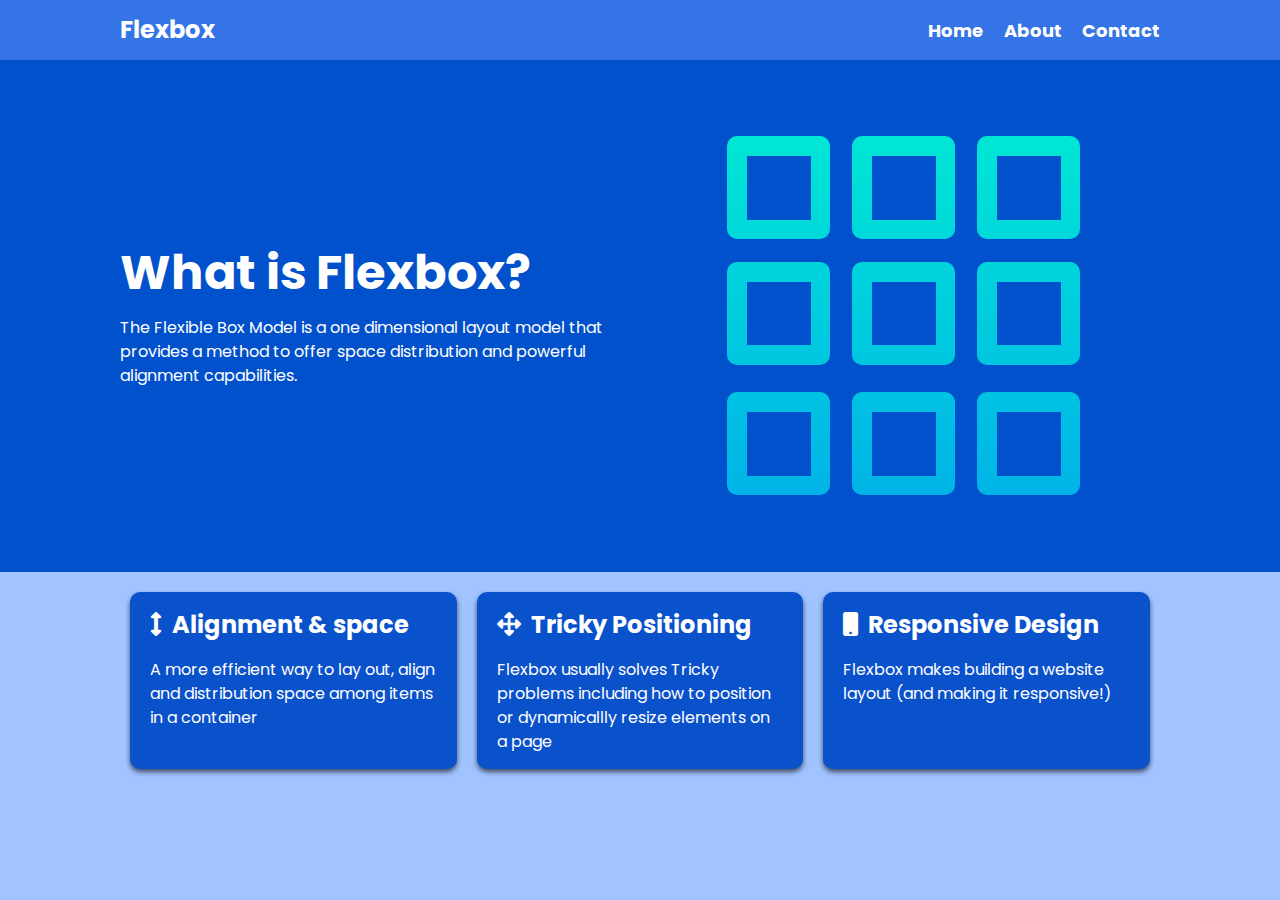
<file: index.html>
<!DOCTYPE html>
<html lang="en">
<head>
 <meta charset="UTF-8">
 <meta http-equiv="X-UA-Compatible" content="IE=edge">
 <meta name="viewport" content="width=device-width, initial-scale=1.0">
 <link rel="stylesheet" href="https://pro.fontawesome.com/releases/v5.10.0/css/all.css"/>
 <link rel="stylesheet" href="style.css">
 <title>Flexbox Crash Course</title>
</head>
<body>
 <nav class="navbar">
  <div class="container">
   <div class="logo">Flexbox</div>
   <ul class="nav">
    <li><a href="#">Home</a></li>
    <li><a href="#">About</a></li>
    <li><a href="#">Contact</a></li>
   </ul>
  </div>
 </nav>
 
<header class="header">
 <div class="container">
  <div>
   <h1>What is Flexbox?</h1>
   <p>
    The Flexible Box Model is a one dimensional layout model that provides a method to offer space distribution and powerful alignment capabilities.
   </p>
  </div>
<img src="grid.svg" alt="">
 </div>
</header>

<section class="boxes">
 <div class="container">
  <div class="box">
   <h2><i class="fas fa-arrows-alt-v"></i>Alignment & space</h2>
   <p>
    A more efficient way to lay out, align and distribution space among items in a container
   </p>
  </div>

    <div class="box">
     <h2><i class="fas fa-arrows-alt"></i>Tricky Positioning</h2>
     <p>
      Flexbox usually solves Tricky problems including how to position or dynamicallly resize elements on a page
     </p>
    </div>

      <div class="box">
       <h2><i class="fas fa-mobile"></i>Responsive Design</h2>
       <p>
       Flexbox makes building a website layout (and making it responsive!)
       </p>
      </div>
 </div>
</section>


</body>
</html>
</file>
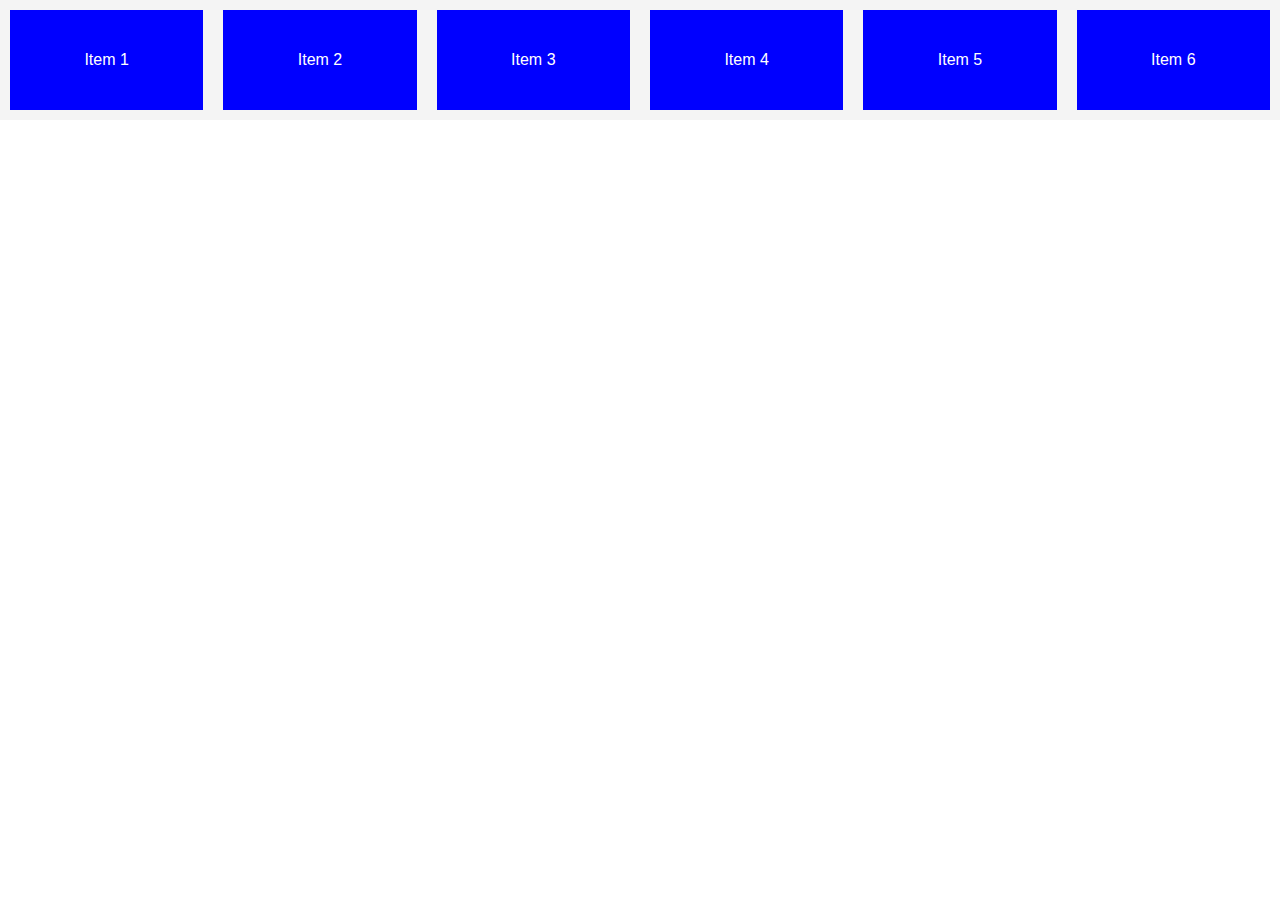
<file: Flexbox_Testing.html>
<!DOCTYPE html>
<html lang="en">
<head>
 <meta charset="UTF-8">
 <meta http-equiv="X-UA-Compatible" content="IE=edge">
 <meta name="viewport" content="width=device-width, initial-scale=1.0">
 <link rel="stylesheet" href="Flexbox_testing_style.css"/>
 <title>Flexbox Testing</title>
</head>
<body>
 <!-- <h1>Hello Flexbox</h1> -->

 <div class="flex_container">
  <div class="item">Item 1</div>
  <div class="item">Item 2</div>
  <div class="item">Item 3</div>
   <div class="item">Item 4</div>
   <div class="item">Item 5</div>
   <div class="item">Item 6</div>
 </div>

</body>
</html>
</file>
<file: style.css>
@import url('https://fonts.googleapis.com/css2?family=Poppins:wght@400;700&display=swap');

* {
  box-sizing: border-box;
  margin: 0;
  padding: 0;
}
body {
  font-family: Poppins, sans-serif;
  font-size: 16px;
  line-height: 1.5;
  color: #333;
  background: #a1c3ff;
}
img {
  max-width: 100%;
}
h1,
h2 {
  margin-bottom: 15px;
}
ul {
  list-style-type: none;
}
.container {
  max-width: 1100px;
  margin: 0 auto;
  padding: 0 30px;
}

.navbar {
  background: #3474e6;
  color: #fff;
  height: 60px;
}

.navbar .logo {
  font-size: x-large;
  font-weight: bold;
}
.navbar a {
  color: #fff;
  text-decoration: none;
  font-size: 18px;
  font-weight: bold;
}
.navbar a:hover {
  color: lightblue;
}
.navbar .container {
  display: flex;
  justify-content: space-between;
  align-items: center;
  height: 100%;
}
.navbar ul {
  display: flex;
}
.navbar ul li {
  margin-left: 20px;
}

.header {
  background-color: #0151cc;
  color: #fff;
  min-height: 400px;
}
.header h1 {
  font-size: 3rem;
  font-weight: bold;
  line-height: 1.2;
}
.header .img {
  max-width: 400px;
}
.header .container {
  display: flex;
  align-items: center;
  justify-content: space-between;
}
.boxes .container {
  display: flex;
  justify-content: space-between;
}
.box {
  flex: 1;
  background: #0a51cc;
  color: #fff;
  border-radius: 10px;
  margin: 20px 10px;
  box-shadow: 0 3px 5px rgba(0, 0, 0, 0.6);
  padding: 15px 20px;
}

.box i {
  margin-right: 10px;
}

@media (max-width: 668px) {
  .header h1 {
    font-size: 2rem;
    font-weight: bold;
    line-height: 1.2;
  }
  .header p {
    font-size: 14px;
  }
  .header .img {
    max-width: 300px;
  }
  .header .container {
    flex-direction: column;
    padding-top: 20px;
    text-align: center;
  }
  .boxes .container {
    display: block;
    text-align: center;
  }
}
@media (max-width: 991.98px) {
  .header h1 {
    font-size: 2rem;
    font-weight: bold;
    line-height: 1.2;
  }
  .header p {
    font-size: 15px;
  }
  .header .container img {
    max-width: 350px;
  }
  .boxes .container h2 {
    font-size: 15px;
    font-weight: bold;
  }
  .boxes .container p {
    font-size: 12px;
  }
}
</file>
<file: Flexbox_testing_style.css>
* {
  box-sizing: border-box;
  margin: 0;
  padding: 0;
}
body {
  font-family: Arial, Helvetica, sans-serif;
}

.flex_container {
  background: #f4f4f4;
  display: flex;
}

/*-------------- Flex Item -----------*/
/* .item {
  background: blue;
  height: 100px;
  width: 100px;
  margin: 10px;
  color: white;
  display: flex;
  justify-content: center;
  align-items: center;
} */

/*-------------- Flex Justify-content -----------*/

/* .flex_container {
  height: 400px;
  background: #f4f4f4;
  display: flex;
  justify-content: space-between;
  align-items: center;
} */
/*--------------- Flex Align-self ------------*/

/* .item:nth-of-type(1) {
  align-self: flex-start;
}
.item:nth-of-type(2) {
  align-self: center;
}
.item:nth-of-type(3) {
  align-self: flex-end;
} */

/*---------------Flex column ------------*/
/* .flex_container {
  background: #f4f4f4;
  display: flex;
  flex-direction: column;
  (always is on main axis)
  justify-content: space-between;
  (always is on cross axis)
  align-items: center;
} */

/*-------------- CenterElement -----------*/
/* .item {
  background: blue;
  height: 100px;
  width: 100px;
  margin: 10px;
  color: white;
  display: flex;
  justify-content: center;
  align-items: center;
} */

/*--------------flex-wrap-----------*/
/* .flex_container {
  background: #f4f4f4;
  display: flex;
  flex-wrap: wrap;
} */

/*--------------- Flex Order ------------*/
/* .item:nth-of-type(1) {
  order: 2;
}
.item:nth-of-type(2) {
  order: 1;
}
.item:nth-of-type(3) {
  order: 3;
} */

/*--------------- Flex basis ------------*/
/* .item {
  background: blue;
  flex-basis: 100px;
  height: 100px;
  margin: 10px;
  color: white;
  display: flex;
  justify-content: center;
  align-items: center;
}

.item:nth-of-type(1) {
  flex-basis: 100px;
}
.item:nth-of-type(2) {
  flex-basis: 200px;
}
.item:nth-of-type(3) {
  flex-basis: 100px;
} */

/*--------------- Flex Grow ------------*/
/* .item {
  background: blue;
  flex-basis: 100px;
  flex-grow: 1;
  height: 100px;
  margin: 10px;
  color: white;
  display: flex;
  justify-content: center;
  align-items: center;
} */
/* ex->2*/
/* .item {
  background: blue;
  flex-basis: 100px;
  height: 100px;
  margin: 10px;
  color: white;
  display: flex;
  justify-content: center;
  align-items: center;
}

.item:nth-of-type(1) {
  flex-grow: 3;
  flex-basis: 200px;
}
.item:nth-of-type(2) {
  flex-grow: 1;
}
.item:nth-of-type(3) {
  flex-grow: 2;
} */

/*--------------- Flex Shrink ------------*/
/* .item {
  background: blue;
  flex-basis: 300px;
  height: 100px;
  margin: 10px;
  color: white;
  display: flex;
  justify-content: center;
  align-items: center;
}

.item:nth-of-type(1) {
  flex-shrink: 1;
}
.item:nth-of-type(2) {
  flex-shrink: 2;
}
.item:nth-of-type(3) {
  flex-shrink: 3;
} */

/*--------------- Flex Property ------------*/
.item {
  background: blue;
  flex: 1;
  height: 100px;
  margin: 10px;
  color: white;
  display: flex;
  justify-content: center;
  align-items: center;
}
</file>
